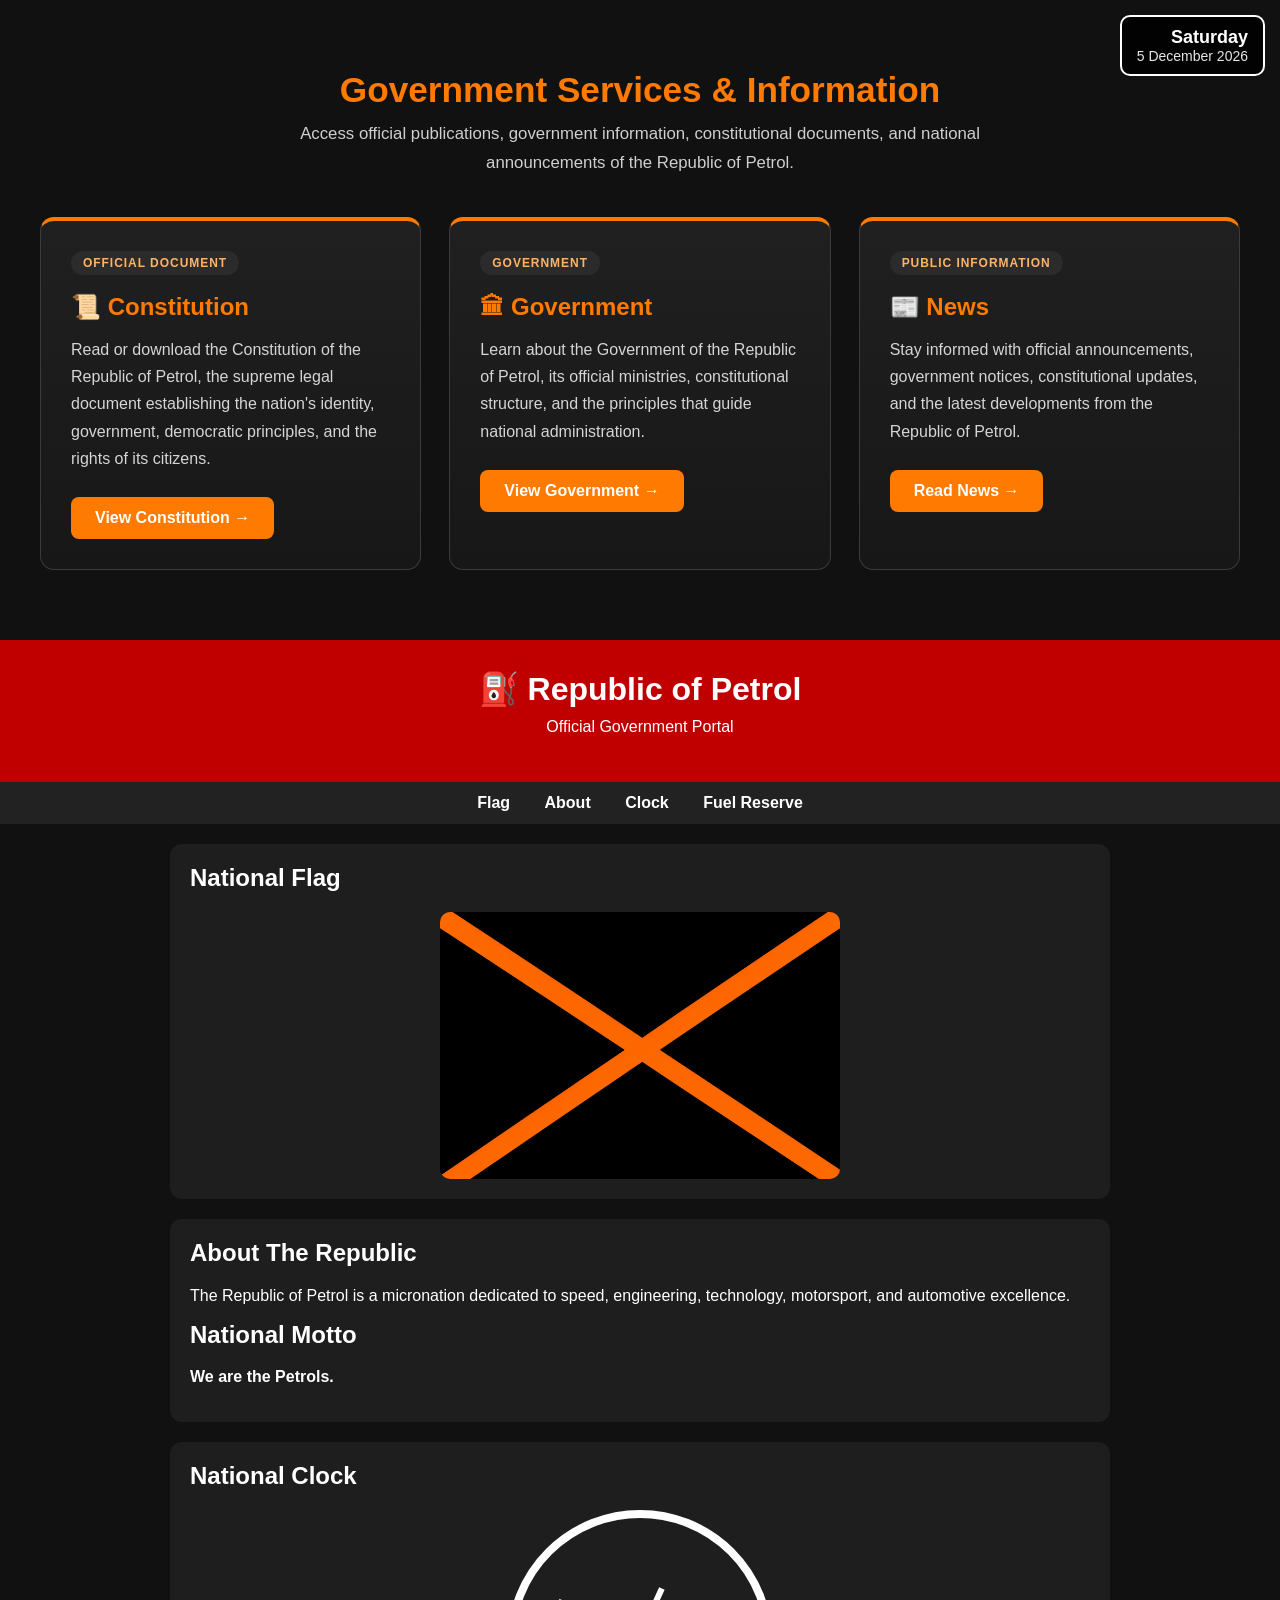
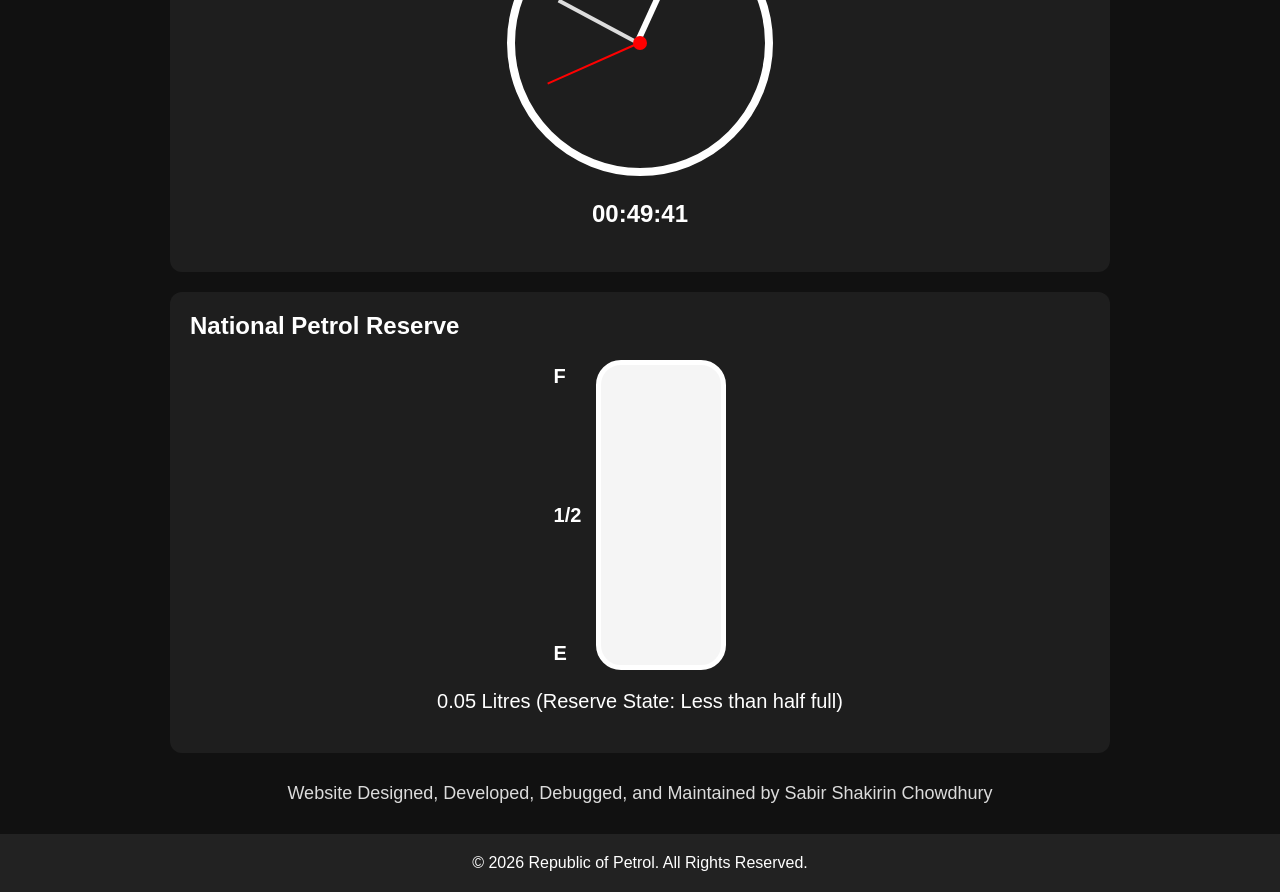
<file: index.html>
<!DOCTYPE html>
<html lang="en">
<head>
    <meta charset="UTF-8">
    <meta name="viewport" content="width=device-width, initial-scale=1.0">
    <title>Republic of Petrol</title>
    <link rel="manifest" href="manifest.webmanifest">
    <link rel="stylesheet" href="style.css">
    <style>
.quick-links{
    max-width:1200px;
    margin:0 auto 70px auto;
    display:grid;
    grid-template-columns:repeat(auto-fit,minmax(320px,1fr));
    gap:28px;
    padding:0 20px;
}

.quick-card{
    background:linear-gradient(180deg,#202020,#171717);
    border:1px solid #3b3b3b;
    border-top:4px solid #ff7a00;
    border-radius:14px;
    padding:30px;
    color:#f2f2f2;
    transition:all .25s ease;
}

.quick-card:hover{
    transform:translateY(-6px);
    border-color:#ff7a00;
    box-shadow:0 12px 30px rgba(255,122,0,.18);
}

.card-tag{
    display:inline-block;
    background:#2b2b2b;
    color:#ffb366;
    padding:5px 12px;
    border-radius:999px;
    font-size:.75rem;
    font-weight:bold;
    letter-spacing:.08em;
    text-transform:uppercase;
    margin-bottom:18px;
}

.quick-card h2{
    color:#ff7a00;
    margin:0 0 15px;
    font-size:1.5rem;
}

.quick-card p{
    color:#d5d5d5;
    line-height:1.7;
    margin:0;
}

.quick-card a{
    display:inline-block;
    margin-top:25px;
    background:#ff7a00;
    color:white;
    text-decoration:none;
    padding:12px 24px;
    border-radius:8px;
    font-weight:bold;
    transition:.2s;
}

.quick-card a:hover{
    background:#ff9433;
}

.quick-card a::after{
    content:" →";
}
</style>
</head>
</body>

    <!-- ================= Government Services & Information ================= -->

<section style="text-align:center;margin:70px auto 40px auto;padding:0 20px;">
    <h2 style="font-size:2.2rem;color:#ff7a00;margin-bottom:10px;">
        Government Services &amp; Information
    </h2>

    <p style="max-width:750px;margin:auto;color:#cfcfcf;font-size:1.05rem;line-height:1.7;">
        Access official publications, government information, constitutional
        documents, and national announcements of the Republic of Petrol.
    </p>
</section>

<section class="quick-links">

    <div class="quick-card">
        <span class="card-tag">Official Document</span>

        <h2>📜 Constitution</h2>

        <p>
            Read or download the Constitution of the Republic of Petrol, the
            supreme legal document establishing the nation's identity,
            government, democratic principles, and the rights of its citizens.
        </p>

        <a href="constitution.html">View Constitution</a>
    </div>

    <div class="quick-card">
        <span class="card-tag">Government</span>

        <h2>🏛 Government</h2>

        <p>
            Learn about the Government of the Republic of Petrol, its official
            ministries, constitutional structure, and the principles that guide
            national administration.
        </p>

        <a href="gov.html">View Government</a>
    </div>

    <div class="quick-card">
        <span class="card-tag">Public Information</span>

        <h2>📰 News</h2>

        <p>
            Stay informed with official announcements, government notices,
            constitutional updates, and the latest developments from the
            Republic of Petrol.
        </p>

        <a href="news.html">Read News</a>
    </div>

</section>

    <!-- Dhaka Date Box -->
    <div id="date-box">
        <div id="day-display"></div>
        <div id="date-display"></div>
    </div>

    <header>
        <h1>⛽ Republic of Petrol</h1>
        <p>Official Government Portal</p>
    </header>

    <nav>
        <a href="#flag">Flag</a>
        <a href="#about">About</a>
        <a href="#clock">Clock</a>
        <a href="#stats">Fuel Reserve</a>
    </nav>

    <section class="card" id="flag">
        <h2>National Flag</h2>
        <img src="flag.png" alt="Republic of Petrol Flag">
    </section>

    <section class="card" id="about">
        <h2>About The Republic</h2>
        <p>
            The Republic of Petrol is a micronation dedicated to
            speed, engineering, technology, motorsport, and automotive
            excellence.
        </p>

        <h2>National Motto</h2>
        <p><strong>We are the Petrols.</strong></p>
    </section>

    <section class="card" id="clock">
        <h2>National Clock </h2>

        <div class="clock">
            <div class="hand hour" id="hour"></div>
            <div class="hand minute" id="minute"></div>
            <div class="hand second" id="second"></div>
            <div class="center"></div>
        </div>

        <p id="digital-clock"></p>
    </section>

    <section class="card" id="stats">
        <h2>National Petrol Reserve</h2>

        <div class="gauge-container">

            <div class="labels">
                <span>F</span>
                <span>1/2</span>
                <span>E</span>
            </div>

            <div class="tank">
                <div class="fuel" id="fuel-level"></div>

                <div class="tick tick-top"></div>
                <div class="tick tick-mid"></div>
                <div class="tick tick-bot"></div>
            </div>

        </div>

        <p id="petrol-counter">
            0 Litres (Reserve State: Less than half full)
        </p>
    </section>

    <p class="credit">
        Website Designed, Developed, Debugged, and Maintained by Sabir Shakirin Chowdhury
    </p>

    <footer>
        © 2026 Republic of Petrol. All Rights Reserved.
    </footer>

    <script src="script.js"></script>

</body>
</html>
</file>
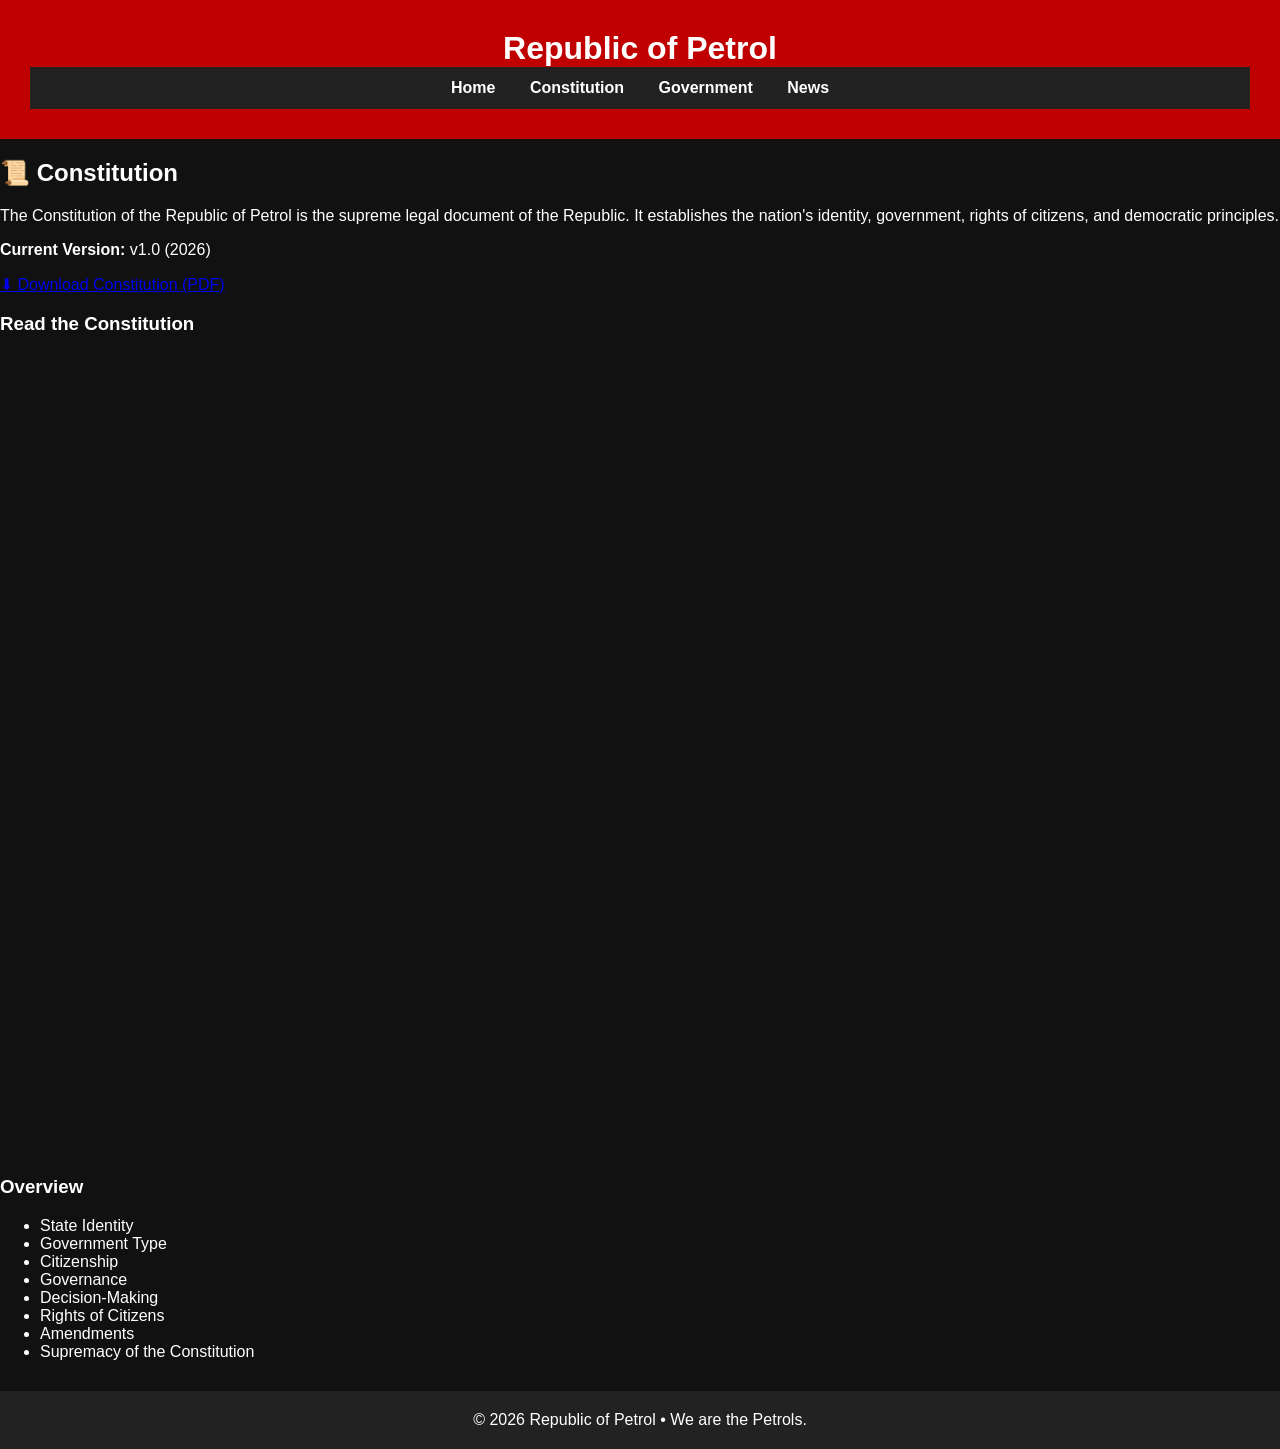
<file: constitution.html>
<!DOCTYPE html>
<html lang="en">
<head>
    <meta charset="UTF-8">
    <title>Constitution | Republic of Petrol</title>
    <link rel="manifest" href="manifest.webmanifest">
    <link rel="stylesheet" href="style.css">
</head>
<body>

<header>
    <h1>Republic of Petrol</h1>
    <nav>
        <a href="index.html">Home</a>
        <a href="constitution.html">Constitution</a>
        <a href="gov.html">Government</a>
        <a href="news.html">News</a>
    </nav>
</header>

<main>

<h2>📜 Constitution</h2>

<p>
The Constitution of the Republic of Petrol is the supreme legal document of the Republic.
It establishes the nation's identity, government, rights of citizens, and democratic principles.
</p>

<p><strong>Current Version:</strong> v1.0 (2026)</p>

<p>
<a class="download-btn" href="rop_constitution_v1.0.pdf" download>
⬇ Download Constitution (PDF)
</a>
</p>

<h3>Read the Constitution</h3>

<iframe
    src="rop_constitution_v1.0.pdf"
    title="Republic of Petrol Constitution"
    width="100%"
    height="800"
    style="border: none; border-radius: 12px;">
</iframe>

<h3>Overview</h3>

<ul>
<li>State Identity</li>
<li>Government Type</li>
<li>Citizenship</li>
<li>Governance</li>
<li>Decision-Making</li>
<li>Rights of Citizens</li>
<li>Amendments</li>
<li>Supremacy of the Constitution</li>
</ul>

</main>

<footer>
© 2026 Republic of Petrol • We are the Petrols.
</footer>

</body>
</html>
</file>
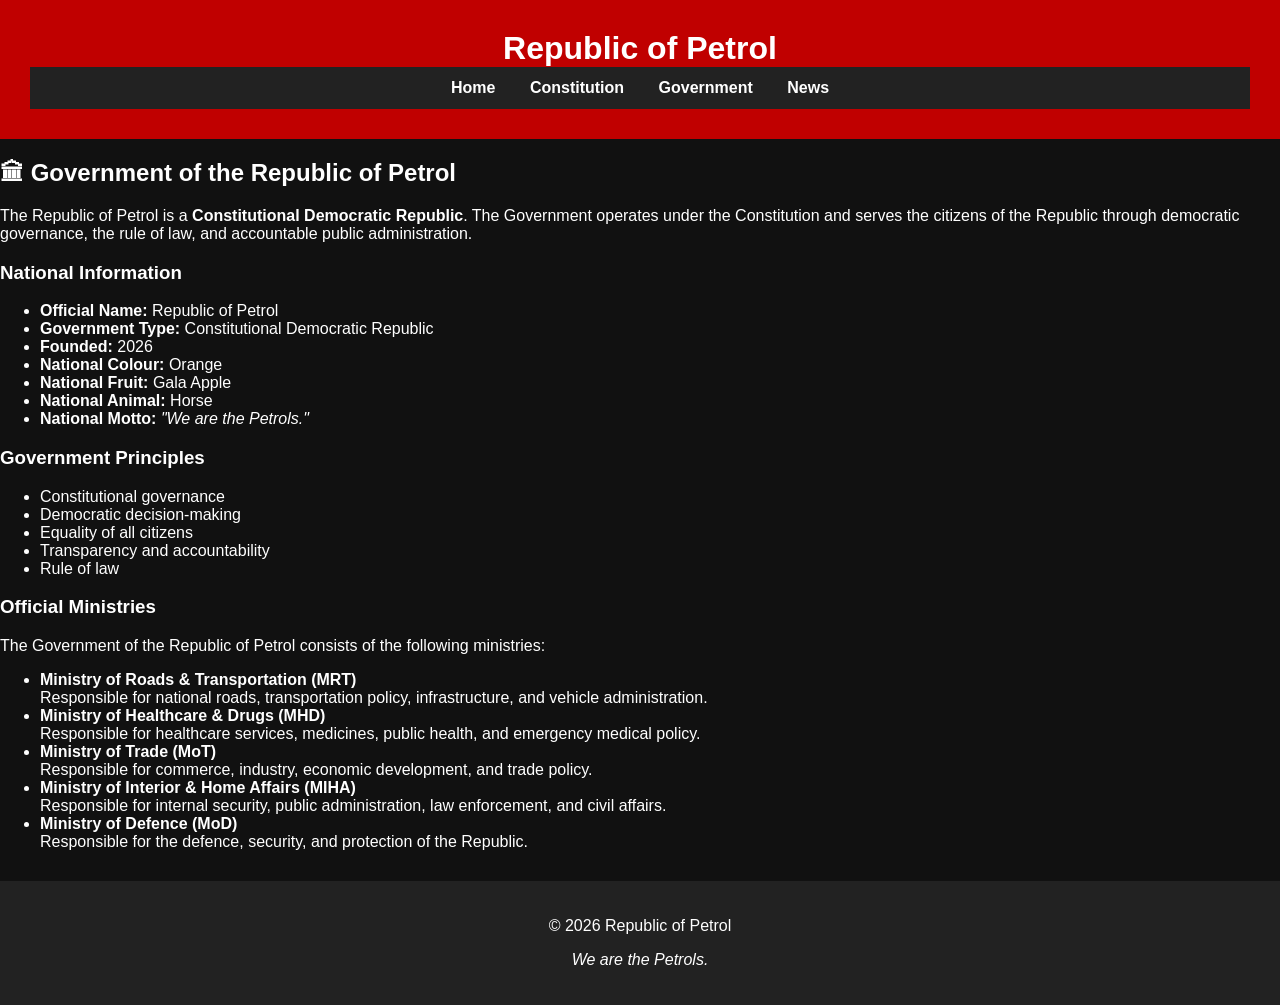
<file: gov.html>
<!DOCTYPE html>
<html lang="en">
<head>
    <meta charset="UTF-8">
    <meta name="viewport" content="width=device-width, initial-scale=1.0">
    <title>Government | Republic of Petrol</title>
    <link rel="manifest" href="manifest.webmanifest">
    <link rel="stylesheet" href="style.css">
</head>
<body>

<header>
    <h1>Republic of Petrol</h1>
    <nav>
        <a href="index.html">Home</a>
        <a href="constitution.html">Constitution</a>
        <a href="gov.html">Government</a>
        <a href="news.html">News</a>
    </nav>
</header>

<main>

<section>
    <h2>🏛 Government of the Republic of Petrol</h2>

    <p>
        The Republic of Petrol is a <strong>Constitutional Democratic Republic</strong>.
        The Government operates under the Constitution and serves the citizens of
        the Republic through democratic governance, the rule of law, and accountable
        public administration.
    </p>
</section>

<section>
    <h3>National Information</h3>

    <ul>
        <li><strong>Official Name:</strong> Republic of Petrol</li>
        <li><strong>Government Type:</strong> Constitutional Democratic Republic</li>
        <li><strong>Founded:</strong> 2026</li>
        <li><strong>National Colour:</strong> Orange</li>
        <li><strong>National Fruit:</strong> Gala Apple</li>
        <li><strong>National Animal:</strong> Horse</li>
        <li><strong>National Motto:</strong> <em>"We are the Petrols."</em></li>
    </ul>
</section>

<section>
    <h3>Government Principles</h3>

    <ul>
        <li>Constitutional governance</li>
        <li>Democratic decision-making</li>
        <li>Equality of all citizens</li>
        <li>Transparency and accountability</li>
        <li>Rule of law</li>
    </ul>
</section>

<section>
    <h3>Official Ministries</h3>

    <p>
        The Government of the Republic of Petrol consists of the following ministries:
    </p>

    <ul>
        <li>
            <strong>Ministry of Roads & Transportation (MRT)</strong><br>
            Responsible for national roads, transportation policy, infrastructure, and vehicle administration.
        </li>

        <li>
            <strong>Ministry of Healthcare & Drugs (MHD)</strong><br>
            Responsible for healthcare services, medicines, public health, and emergency medical policy.
        </li>

        <li>
            <strong>Ministry of Trade (MoT)</strong><br>
            Responsible for commerce, industry, economic development, and trade policy.
        </li>

        <li>
            <strong>Ministry of Interior & Home Affairs (MIHA)</strong><br>
            Responsible for internal security, public administration, law enforcement, and civil affairs.
        </li>

        <li>
            <strong>Ministry of Defence (MoD)</strong><br>
            Responsible for the defence, security, and protection of the Republic.
        </li>
    </ul>
</section>

</main>

<footer>
    <p>© 2026 Republic of Petrol</p>
    <p><em>We are the Petrols.</em></p>
</footer>

</body>
</html>
</file>
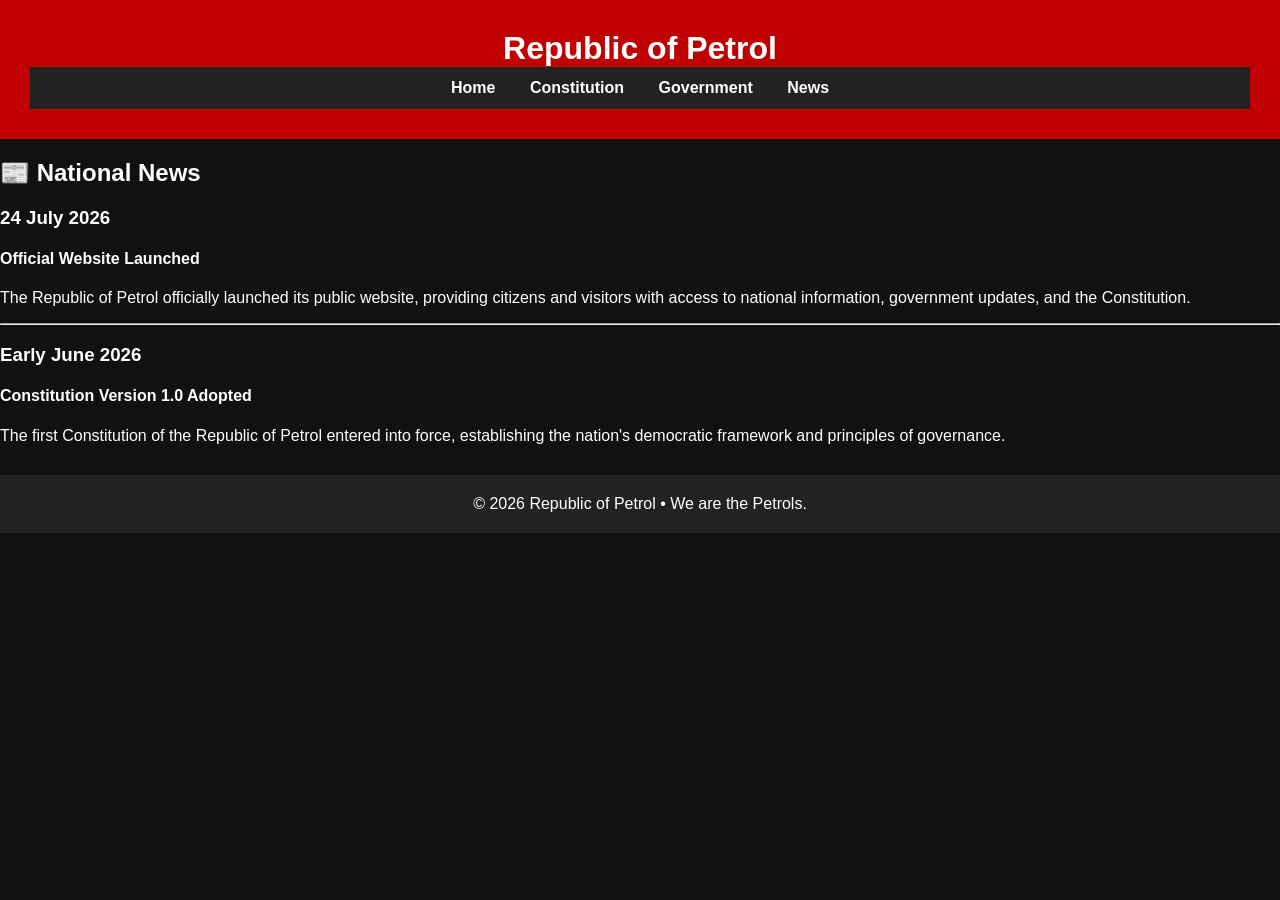
<file: news.html>
<!DOCTYPE html>
<html lang="en">
<head>
    <meta charset="UTF-8">
    <title>News | Republic of Petrol</title>
    <link rel="manifest" href="manifest.webmanifest">
    <link rel="stylesheet" href="style.css">
</head>
<body>

<header>
    <h1>Republic of Petrol</h1>
    <nav>
        <a href="index.html">Home</a>
        <a href="constitution.html">Constitution</a>
        <a href="gov.html">Government</a>
        <a href="news.html">News</a>
    </nav>
</header>

<main>

<h2>📰 National News</h2>

<article>
<h3>24 July 2026</h3>

<h4>Official Website Launched</h4>

<p>
The Republic of Petrol officially launched its public website,
providing citizens and visitors with access to national information,
government updates, and the Constitution.
</p>

</article>

<hr>

<article>

<h3>Early June 2026</h3>

<h4>Constitution Version 1.0 Adopted</h4>

<p>
The first Constitution of the Republic of Petrol entered into force,
establishing the nation's democratic framework and principles of governance.
</p>

</article>

</main>

<footer>
© 2026 Republic of Petrol • We are the Petrols.
</footer>

</body>
</html>
</file>
<file: style.css>
body {
    margin: 0;
    font-family: Arial, sans-serif;
    background: #111;
    color: white;
}

/* DATE BOX */

#date-box {
    position: fixed;
    top: 15px;
    right: 15px;
    background: rgba(0, 0, 0, 0.85);
    border: 2px solid white;
    border-radius: 10px;
    padding: 10px 15px;
    text-align: right;
    z-index: 1000;
}

#day-display {
    font-size: 18px;
    font-weight: bold;
}

#date-display {
    font-size: 14px;
    opacity: 0.9;
}

/* HEADER */

header {
    background: #c00000;
    text-align: center;
    padding: 30px;
}

header h1 {
    margin: 0;
}

header p {
    margin-top: 10px;
}

/* NAVIGATION */

nav {
    background: #222;
    text-align: center;
    padding: 12px;
}

nav a {
    color: white;
    text-decoration: none;
    margin: 0 15px;
    font-weight: bold;
}

nav a:hover {
    color: #ff5555;
}

/* CARDS */

.card {
    background: #1e1e1e;
    max-width: 900px;
    margin: 20px auto;
    padding: 20px;
    border-radius: 12px;
}

.card h2 {
    margin-top: 0;
}

/* FLAG */

img {
    display: block;
    margin: auto;
    max-width: 400px;
    width: 100%;
    border-radius: 10px;
}

/* CLOCK */

.clock {
    position: relative;
    width: 250px;
    height: 250px;
    margin: 20px auto;
    border: 8px solid white;
    border-radius: 50%;
}

.hand {
    position: absolute;
    left: 50%;
    bottom: 50%;
    transform-origin: bottom;
}

.hour {
    width: 6px;
    height: 60px;
    background: white;
    margin-left: -3px;
}

.minute {
    width: 4px;
    height: 90px;
    background: #ddd;
    margin-left: -2px;
}

.second {
    width: 2px;
    height: 100px;
    background: red;
    margin-left: -1px;
}

.center {
    position: absolute;
    width: 14px;
    height: 14px;
    background: red;
    border-radius: 50%;
    top: 50%;
    left: 50%;
    transform: translate(-50%, -50%);
}

#digital-clock {
    text-align: center;
    font-size: 24px;
    font-weight: bold;
}

/* FUEL GAUGE */

.gauge-container {
    display: flex;
    justify-content: center;
    align-items: center;
    gap: 15px;
}

.labels {
    height: 300px;
    display: flex;
    flex-direction: column;
    justify-content: space-between;
    font-size: 20px;
    font-weight: bold;
}

.tank {
    width: 120px;
    height: 300px;
    border: 5px solid white;
    border-radius: 25px;
    position: relative;
    overflow: hidden;
    background: #f5f5f5;
}

.fuel {
    position: absolute;
    bottom: 0;
    width: 100%;
    height: 0%;
    background: black;
    transition: height 0.8s ease;
}

.tick {
    position: absolute;
    right: -20px;
    width: 15px;
    height: 4px;
    background: white;
}

.tick-top {
    top: 10px;
}

.tick-mid {
    top: 50%;
    transform: translateY(-50%);
}

.tick-bot {
    bottom: 10px;
}

#petrol-counter {
    text-align: center;
    font-size: 20px;
    margin-top: 20px;
}

/* CREDIT */

.credit {
    text-align: center;
    font-size: 18px;
    margin-top: 30px;
    opacity: 0.85;
}

/* FOOTER */

footer {
    text-align: center;
    padding: 20px;
    background: #222;
    margin-top: 30px;
}
</file>
